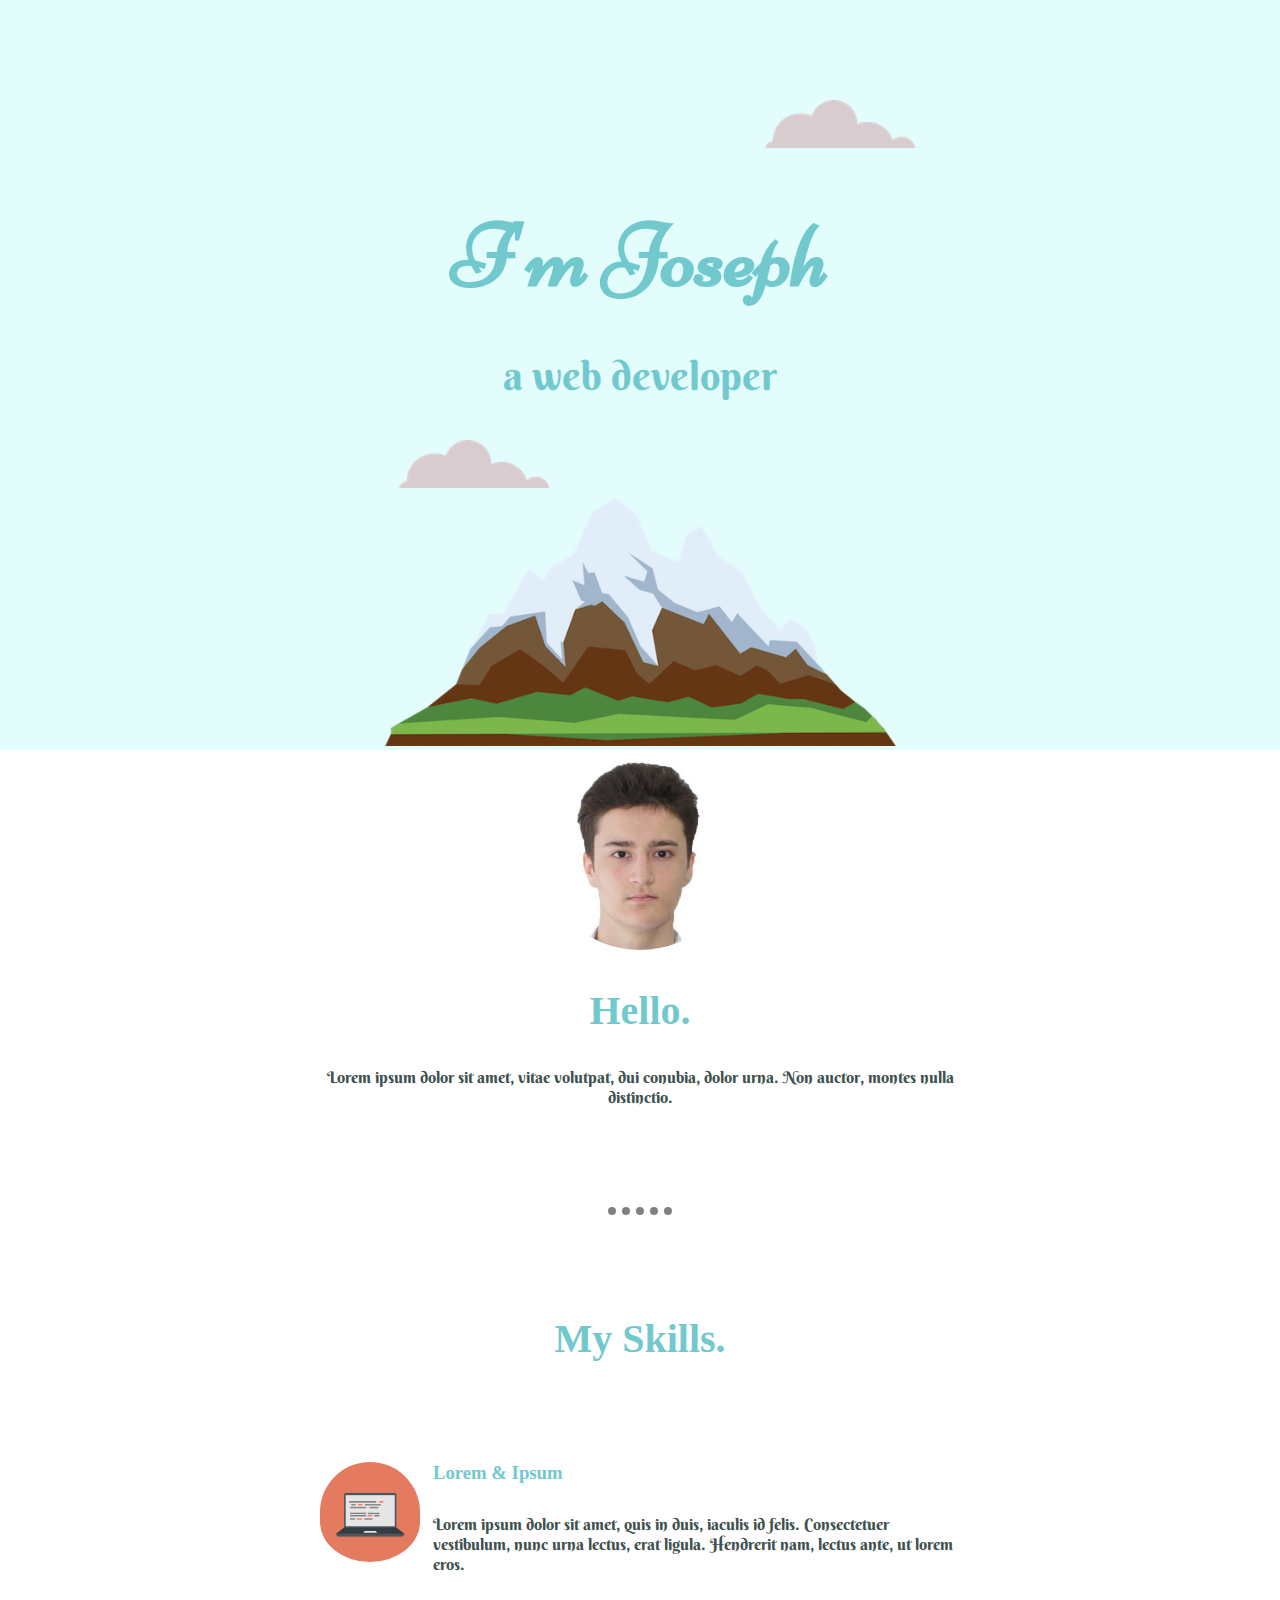
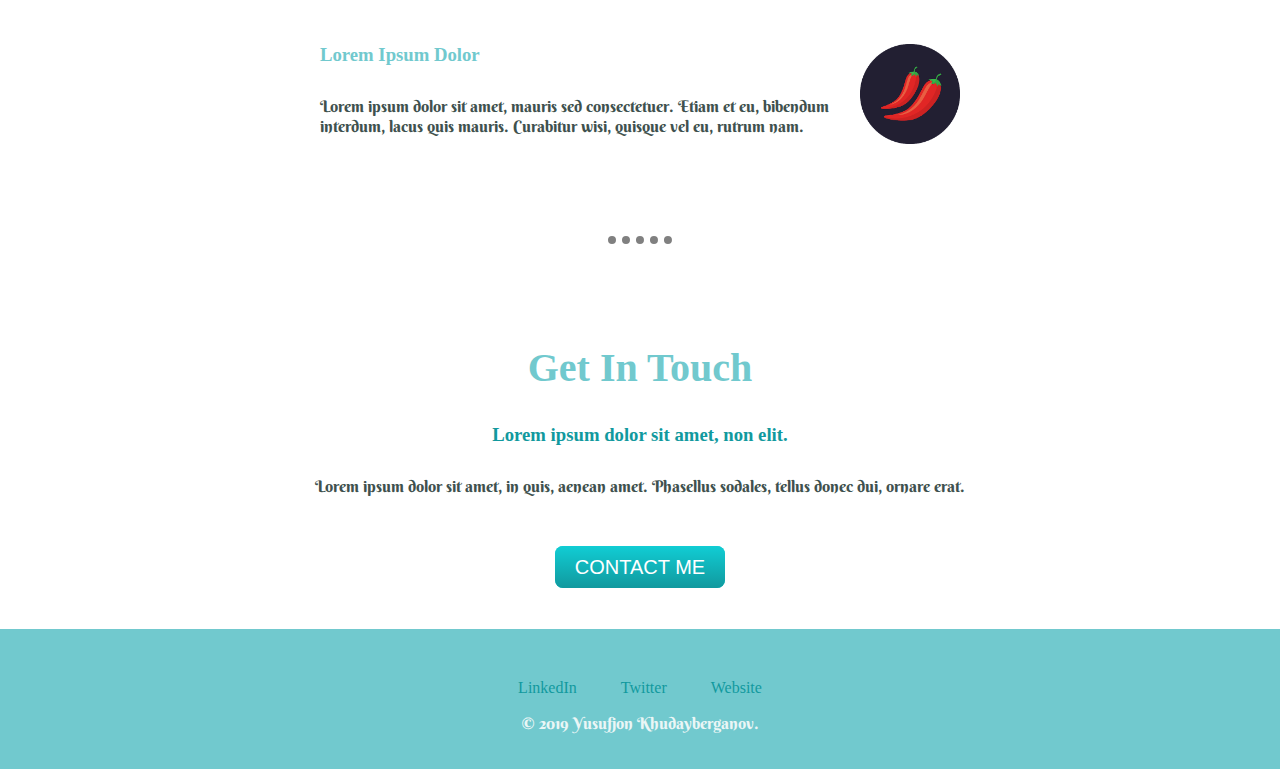
<file: index.html>
<!DOCTYPE html>
<!-- saved from url=(0056)file:///C:/Users/Joseph/boolmachine.github.io/index.html -->
<html lang="en"><head><meta http-equiv="Content-Type" content="text/html; charset=UTF-8">
    
    <meta name="viewport" content="width=device-width, initial-scale=1.0">
    <meta name="description" content="This is my perosnal website with CV">
    <meta http-equiv="X-UA-Compatible" content="ie=edge">
    <title>Joseph Dayberg</title>
    <link rel="stylesheet" href="styles.css">
    <link rel="icon" href="images/favicon.ico">
    <link href="https://fonts.googleapis.com/css?family=Niconne|Qwigley|Sacramento|Berkshire+Swash&display=swap" rel="stylesheet">
      <!-- Bootstrap Scripts -->
  <script src="https://code.jquery.com/jquery-3.2.1.slim.min.js" integrity="sha384-KJ3o2DKtIkvYIK3UENzmM7KCkRr/rE9/Qpg6aAZGJwFDMVNA/GpGFF93hXpG5KkN" crossorigin="anonymous"></script>
  <script src="https://cdnjs.cloudflare.com/ajax/libs/popper.js/1.12.9/umd/popper.min.js" integrity="sha384-ApNbgh9B+Y1QKtv3Rn7W3mgPxhU9K/ScQsAP7hUibX39j7fakFPskvXusvfa0b4Q" crossorigin="anonymous"></script>
  <script src="https://maxcdn.bootstrapcdn.com/bootstrap/4.0.0/js/bootstrap.min.js" integrity="sha384-JZR6Spejh4U02d8jOt6vLEHfe/JQGiRRSQQxSfFWpi1MquVdAyjUar5+76PVCmYl" crossorigin="anonymous"></script>

</head>
<body>
    <div class="top-container">
        <img src="images/cloud.png" alt="cloud image" class="top-cloud-container">
        <h1>I'm Joseph</h1>
        <p class="developer">a web developer</p>
        <img src="images/cloud.png" alt="cloud image" class="cloud-container">
        <img src="images/mountain.png" alt="mountain image" class="mountain-container">
    </div>
    
    <div class="middle-container">
        <div class="profile">

            <img src="images/Yusuf.jpg" style="width: 200px; height:200px; border-radius: 160px;" alt="my photo">
            
            <h2>Hello.</h2>
            <p class="about-me-text">Lorem ipsum dolor sit amet, vitae volutpat, dui conubia, dolor urna. Non auctor, montes nulla distinctio.</p>
        
        </div>
        <hr>
        <div class="skills">

            <h2 class="my-skills">My Skills.</h2>
            <div class="skill-row">

                <img class="comp" src="images/computer.png" alt="computer image" style="border-radius: 200px;">
                
                <h3>Lorem & Ipsum</h3>
                <p class="texts">Lorem ipsum dolor sit amet, quis in duis, iaculis id felis. Consectetuer vestibulum, nunc urna lectus, erat ligula. Hendrerit nam, lectus ante, ut lorem eros.</p>
            
            </div>
            <div class="skill-row">
                
                <img class="chilly" src="images/chillies.png" alt="some photo">
                
                <h3>Lorem Ipsum Dolor</h3>
                <p class="texts">Lorem ipsum dolor sit amet, mauris sed consectetuer. Etiam et eu, bibendum interdum, lacus quis mauris. Curabitur wisi, quisque vel eu, rutrum nam.</p>
            
            </div>
        </div>
        <hr>
        <div class="contact-me">

            <h2>Get In Touch</h2>
            <h3 class="some-text">Lorem ipsum dolor sit amet, non elit.</h3>
            <p class="texts">Lorem ipsum dolor sit amet, in quis, aenean amet. Phasellus sodales, tellus donec dui, ornare erat.</p>
            
            <a class="btn" href="mailto:josephdance1997@gmail.com">CONTACT ME</a>
        </div>
    </div>
          
          
    <div class="bottom-container">
        <a class="footer-link" href="https://www.linkedin.com/">LinkedIn</a>
        <a class="footer-link" href="https://twitter.com/">Twitter</a>
        <a class="footer-link" href="https://dayberg.github.io">Website</a>
        <p class="credentials">© 2019 Yusufjon Khudayberganov.</p>
    </div>
          
</body></html>
</file>
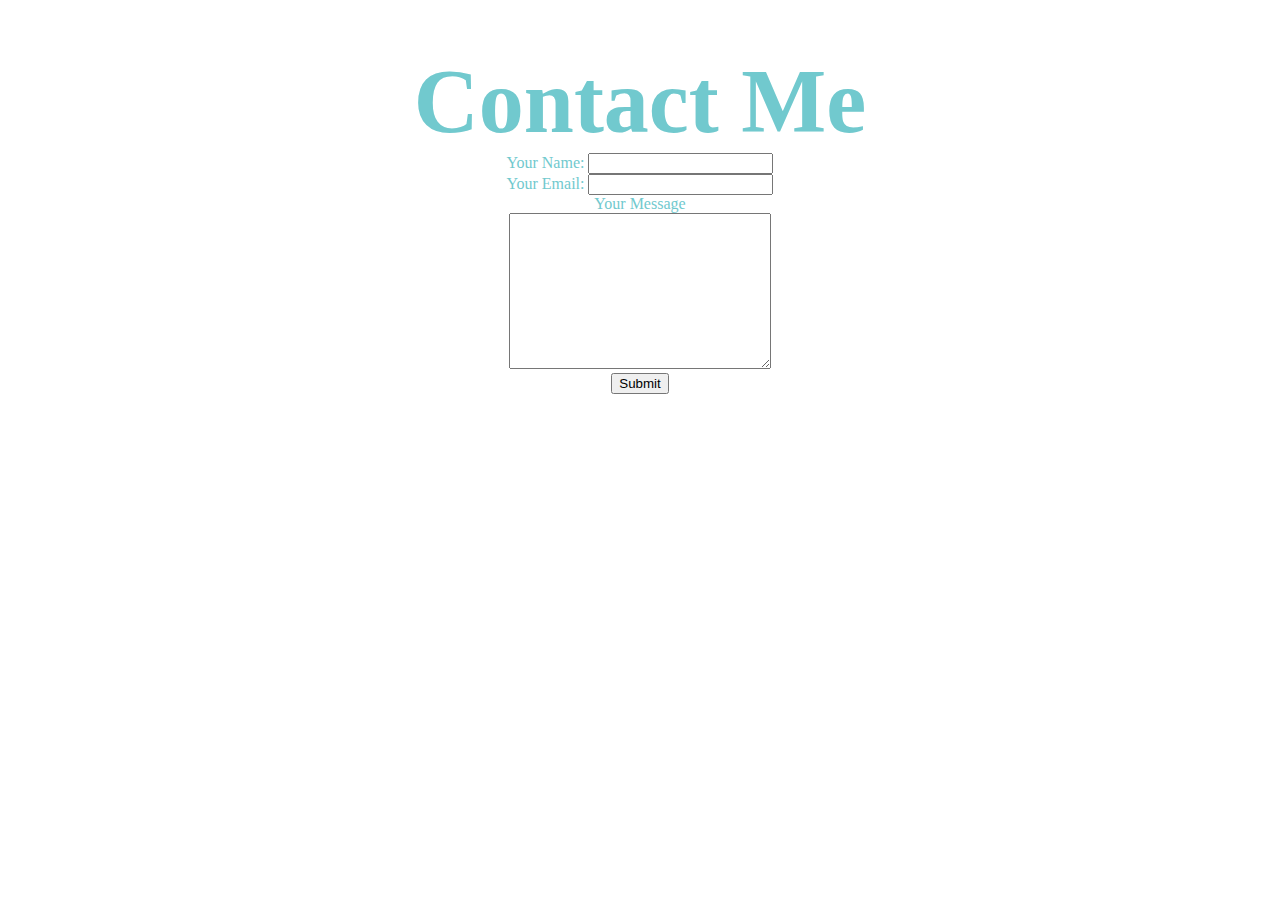
<file: contact_me.html>
<!DOCTYPE html>
<!-- saved from url=(0061)file:///C:/Users/Joseph/boolmachine.github.io/contact_me.html -->
<html lang="en"><head><meta http-equiv="Content-Type" content="text/html; charset=UTF-8">
    
    <meta name="viewport" content="width=device-width, initial-scale=1.0">
    <meta http-equiv="X-UA-Compatible" content="ie=edge">
    <title>Document</title>
    <link rel="stylesheet" href="styles.css">
</head>
<body>
    <h1>Contact Me</h1>
    <form action="mailto:josephdance1997@gmail.com" method="POST">
        <label for="">Your Name:</label>
        <input type="text" name="" id=""><br>
        <label for="">Your Email:</label>
        <input type="email" name="" id=""><br>
        <label for="">Your Message</label><br>
        <textarea name="" id="" cols="30" rows="10"></textarea><br>
        <input type="submit" value="Submit">
    </form>

</body></html>
</file>
<file: styles.css>
body{
    margin: 0;
    text-align: center;
    color: #71c9ce;
}
.top-container{
    background-color:#e3fdfd;
    height: 100%;
}
h1{
    font-family: 'Niconne', cursive;
    font-size: 562.5%;    
    margin: 50px auto 0 auto; 
}

p{
    font-family: 'Berkshire Swash', cursive;
}
.about-me-text{
    width: 50%;
    margin-left: auto;
    margin-right: auto;
    color:#40514E;

}
.texts{
    color:#40514E;
    margin: 30px auto 60px auto;
}
.some-text{
    color: #11999E;
}
.developer{
    font-size: 2.5rem;
}
hr{
    border-style: dotted none none;
    border-width:8px;
    margin: 100px auto 100px auto;
    width:5%;
}
h2{
    font-size: 40px;
}
.my-skills{
    margin-bottom:100px;
}
.comp{
    width: 100px;
    height: 100px;
    margin-right: 13px;
    float: left;
    padding-bottom: 10px;
}
.chilly{
    width: 100px;
    height: 100px;
    margin-left: 13px;
    float: right;
    padding-bottom: 10px;
}
.skill-row{
    text-align:left;
    width: 50%;
    margin-left: auto;
    margin-right: auto;
    margin-bottom: 70px;
    clear:top;
}
.top-cloud-container{
    position: relative;
    padding-left: 400px;
    padding-top: 100px;
}
.cloud-container{
    position: absolute;
    margin-left: 15px;
}

.mountain-container{
    position: relative;
    width: 40%;
}
.bottom-container{
    background-color:#71c9ce;
    padding: 50px 0 20px;
}

.btn {
    background: #11CDD4;
    background-image: -webkit-linear-gradient(top, #11CDD4, #11999E);
    background-image: -moz-linear-gradient(top, #11CDD4, #11999E);
    background-image: -ms-linear-gradient(top, #11CDD4, #11999E);
    background-image: -o-linear-gradient(top, #11CDD4, #11999E);
    background-image: linear-gradient(to bottom, #11CDD4, #11999E);
    -webkit-border-radius: 8;
    -moz-border-radius: 8;
    border-radius: 8px;
    font-family: Arial;
    color: #ffffff;
    font-size: 20px;
    padding: 10px 20px 10px 20px;
    text-decoration: none;
  }
  .contact-me{
      margin: auto auto 50px;
  }
  
  .btn:hover {
    background: #30E3CB;
    background-image: -webkit-linear-gradient(top, #30E3CB, #2bc4ad);
    background-image: -moz-linear-gradient(top, #30E3CB, #2bc4ad);
    background-image: -ms-linear-gradient(top, #30E3CB, #2bc4ad);
    background-image: -o-linear-gradient(top, #30E3CB, #2bc4ad);
    background-image: linear-gradient(to bottom, #30E3CB, #2bc4ad);
    text-decoration: none;
  }
.footer-link{
    color:#11999E;
    text-decoration:none;
    margin: 10px 20px;
}
.footer-link:hover{
    color:#EAF6F6;
}
.credentials{
    color: #EAF6F6;
}
</file>
